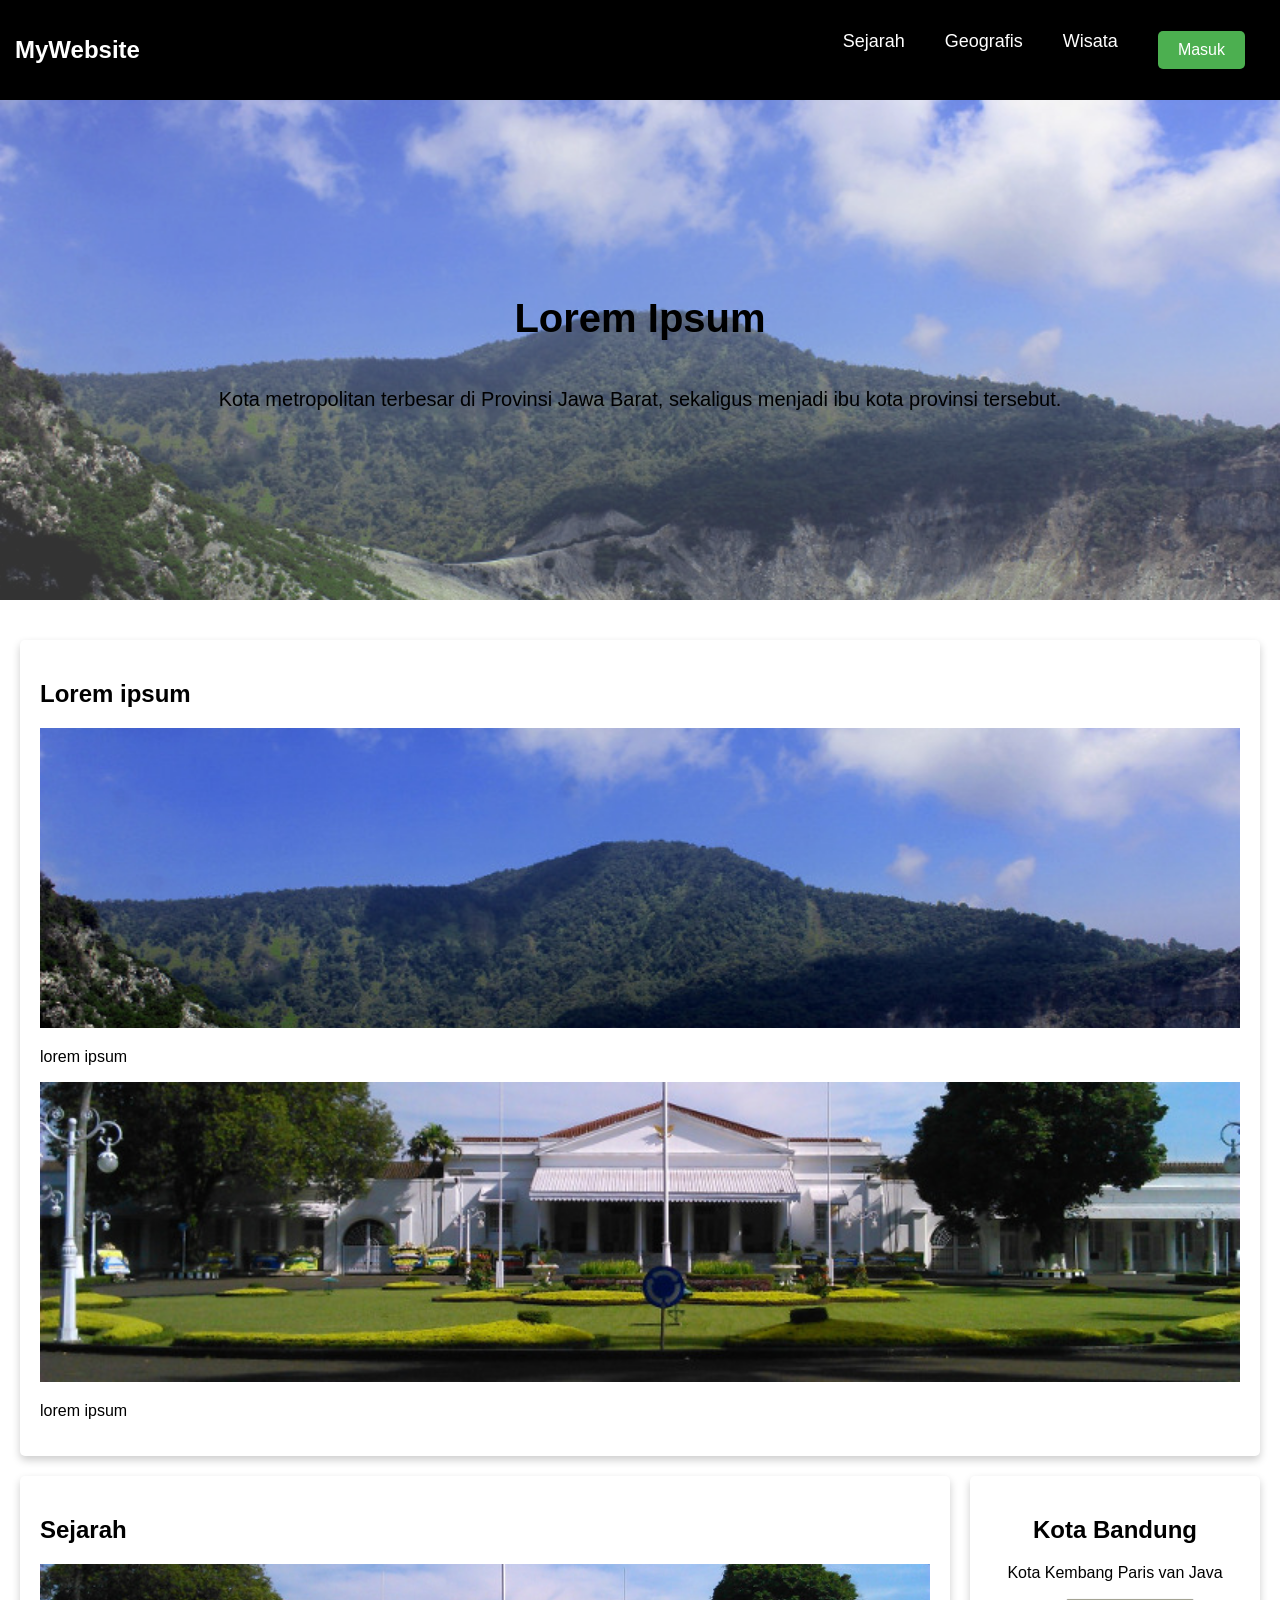
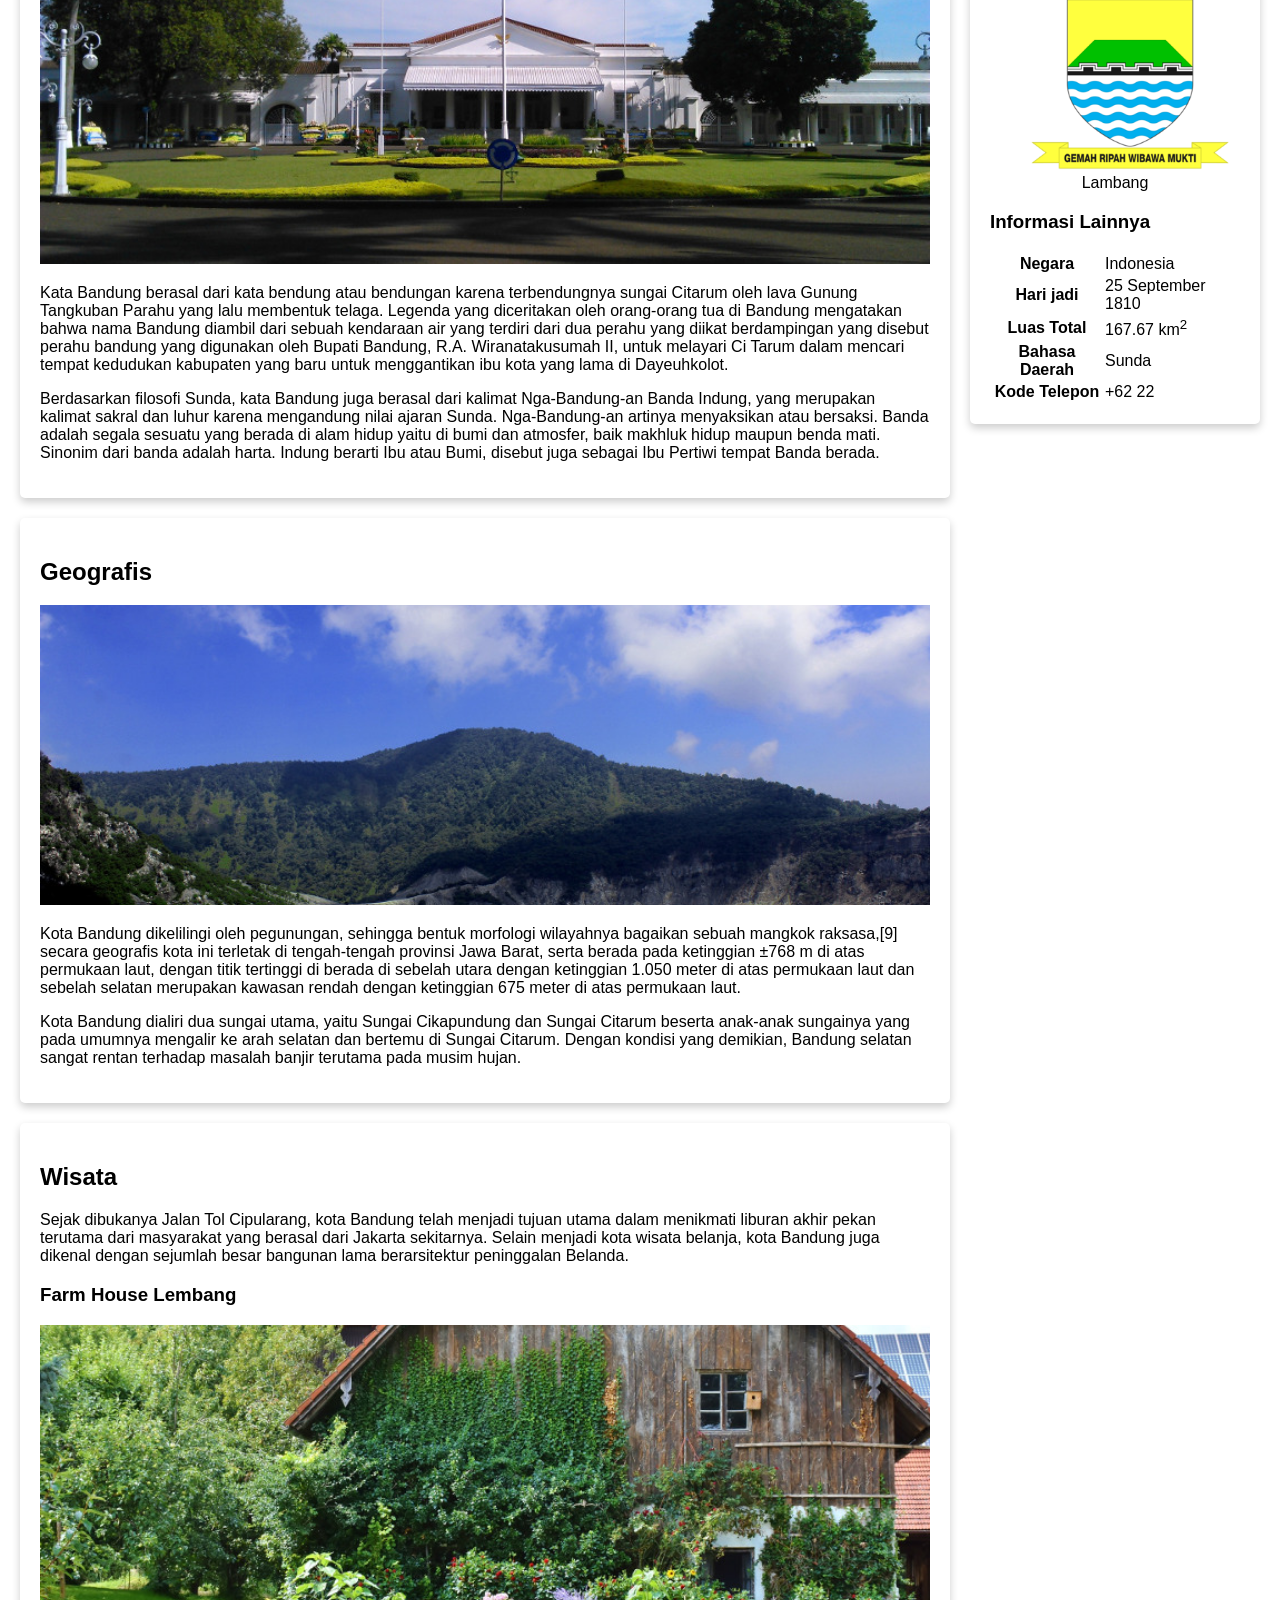
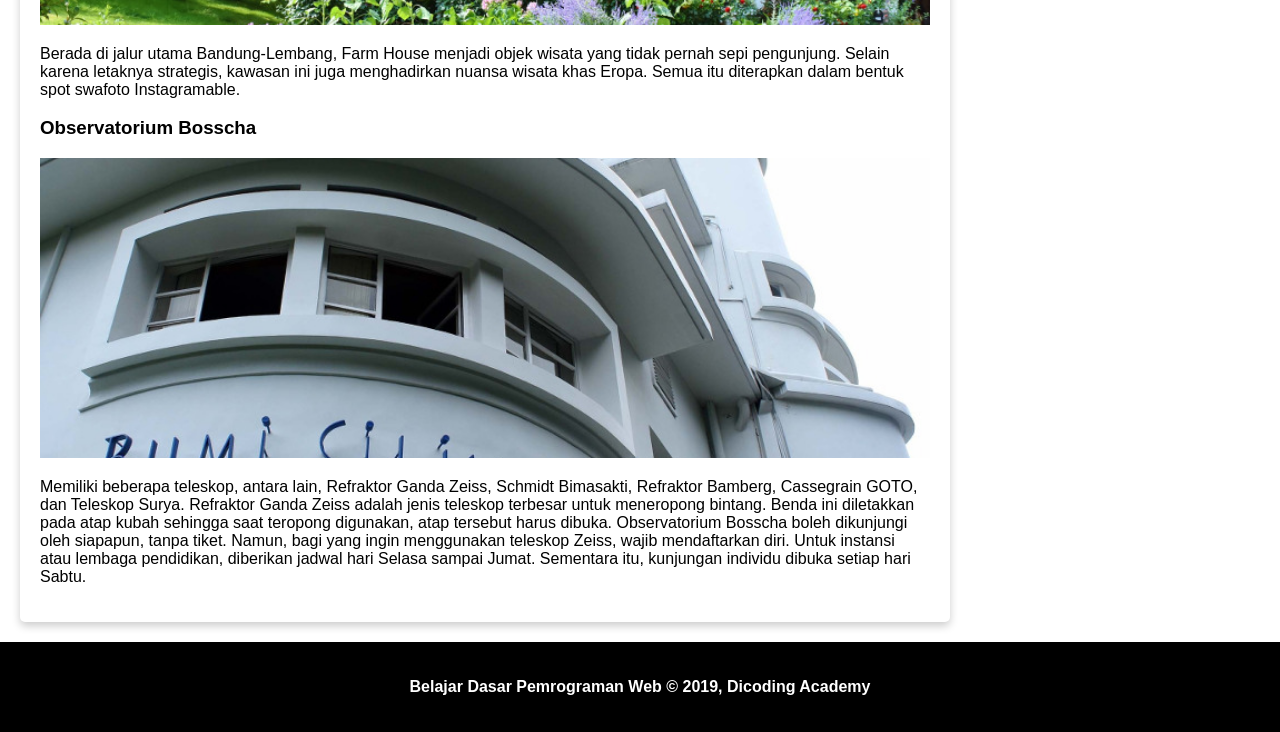
<file: index-copy.html>
<!DOCTYPE html>
<html>
  <head>
    <meta charset="utf-8" />
    <meta name="viewport" content="width=device-width, initial-scale=1.0" />
    <title>My Website</title>

    <!-- My Own Styles -->
    <link rel="stylesheet" href="assets/styles/style-copy.css" />

    <!-- Google Fonts -->
    <link rel="preconnect" href="https://fonts.googleapis.com">
    <link rel="preconnect" href="https://fonts.gstatic.com" crossorigin>
    <link href="https://fonts.googleapis.com/css2?family=Nunito:ital,wght@0,200..1000;1,200..1000&display=swap" rel="stylesheet">
  </head>

  <body>
    <header>
      <nav class="navbar">
        <div class="logo">MyWebsite</div>

        <div class="hamburger" id="hamburger" onclick="toggleMenu()">
          <div class="bar"></div>
          <div class="bar"></div>
          <div class="bar"></div>
        </div>

        <ul class="nav-links" id="nav-links">
          <li>
            <a href="#sejarah">Sejarah</a>
          </li>
          <li>
            <a href="#geografis">Geografis</a>
          </li>
          <li>
            <a href="#wisata">Wisata</a>
          </li>
          <li>
            <button class="login-btn" type="button" href="#wisata">Masuk</button>
          </li>
        </ul>
      </nav>

      <div class="jumbotron">
        <h1>Lorem Ipsum</h1>
        <p>
          Kota metropolitan terbesar di Provinsi Jawa Barat, sekaligus menjadi ibu kota provinsi
          tersebut.
        </p>
      </div>
    </header>

    <main>
      <!-- Konten artikel -->
      <div class="card img-card">
        <h2>Lorem ipsum</h2>
        <div class="col-5">
          <img src="assets/image/geografis.jpg" alt="sejarah" class="featured-image" />
          <p>lorem ipsum</p>
        </div>
        <div class="col-5">
          <img src="assets/image/history.jpg" alt="sejarah" class="featured-image" />
          <p>lorem ipsum</p>
        </div>
        <!-- <p>Lorem ipsum dolor sit amet, consectetur adipiscing elit. Sed do eiusmod tempor incididunt ut labore et dolore magna aliqua. Ut enim ad minim veniam, quis nostrud exercitation ullamco laboris nisi ut aliquip ex ea commodo consequat. Duis aute irure dolor in reprehenderit in voluptate velit esse cillum dolore eu fugiat nulla pariatur. Excepteur sint occaecat cupidatat non proident, sunt in culpa qui officia deserunt mollit anim id est laborum.</p>
        <p>Curabitur pretium tincidunt lacus. Nulla gravida orci a odio. Nullam varius, turpis et commodo pharetra, est eros bibendum elit, nec luctus magna felis sollicitudin mauris. Integer in mauris eu nibh euismod gravida. Duis ac tellus et risus vulputate vehicula. Donec lobortis risus a elit. Etiam tempor. Ut ullamcorper, ligula eu tempor congue, eros est euismod turpis, id tincidunt sapien risus a quam.</p>
        <p>Phasellus viverra nulla ut metus varius laoreet. Quisque rutrum. Aenean imperdiet. Etiam ultricies nisi vel augue. Curabitur ullamcorper ultricies nisi. Nam eget dui. Etiam rhoncus. Maecenas tempus, tellus eget condimentum rhoncus, sem quam semper libero, sit amet adipiscing sem neque sed ipsum.</p> -->
      </div>

      <div id="content">
        <article id="sejarah" class="card">
          <h2>Sejarah</h2>
          <img src="assets/image/history.jpg" alt="sejarah" class="featured-image" />
          <p>
            Kata Bandung berasal dari kata bendung atau bendungan karena terbendungnya sungai
            Citarum oleh lava Gunung Tangkuban Parahu yang lalu membentuk telaga. Legenda yang
            diceritakan oleh orang-orang tua di Bandung mengatakan bahwa nama Bandung diambil dari
            sebuah kendaraan air yang terdiri dari dua perahu yang diikat berdampingan yang disebut
            perahu bandung yang digunakan oleh Bupati Bandung, R.A. Wiranatakusumah II, untuk
            melayari Ci Tarum dalam mencari tempat kedudukan kabupaten yang baru untuk menggantikan
            ibu kota yang lama di Dayeuhkolot.
          </p>

          <p>
            Berdasarkan filosofi Sunda, kata Bandung juga berasal dari kalimat Nga-Bandung-an Banda
            Indung, yang merupakan kalimat sakral dan luhur karena mengandung nilai ajaran Sunda.
            Nga-Bandung-an artinya menyaksikan atau bersaksi. Banda adalah segala sesuatu yang
            berada di alam hidup yaitu di bumi dan atmosfer, baik makhluk hidup maupun benda mati.
            Sinonim dari banda adalah harta. Indung berarti Ibu atau Bumi, disebut juga sebagai Ibu
            Pertiwi tempat Banda berada.
          </p>
        </article>

        <article id="geografis" class="card">
          <h2>Geografis</h2>
          <img src="assets/image/geografis.jpg" alt="geografis" class="featured-image" />
          <p>
            Kota Bandung dikelilingi oleh pegunungan, sehingga bentuk morfologi wilayahnya bagaikan
            sebuah mangkok raksasa,[9] secara geografis kota ini terletak di tengah-tengah provinsi
            Jawa Barat, serta berada pada ketinggian ±768 m di atas permukaan laut, dengan titik
            tertinggi di berada di sebelah utara dengan ketinggian 1.050 meter di atas permukaan
            laut dan sebelah selatan merupakan kawasan rendah dengan ketinggian 675 meter di atas
            permukaan laut.
          </p>

          <p>
            Kota Bandung dialiri dua sungai utama, yaitu Sungai Cikapundung dan Sungai Citarum
            beserta anak-anak sungainya yang pada umumnya mengalir ke arah selatan dan bertemu di
            Sungai Citarum. Dengan kondisi yang demikian, Bandung selatan sangat rentan terhadap
            masalah banjir terutama pada musim hujan.
          </p>
        </article>

        <article id="wisata" class="card">
          <h2>Wisata</h2>
          <p>
            Sejak dibukanya Jalan Tol Cipularang, kota Bandung telah menjadi tujuan utama dalam
            menikmati liburan akhir pekan terutama dari masyarakat yang berasal dari Jakarta
            sekitarnya. Selain menjadi kota wisata belanja, kota Bandung juga dikenal dengan
            sejumlah besar bangunan lama berarsitektur peninggalan Belanda.
          </p>

          <section>
            <h3>Farm House Lembang</h3>
            <img src="assets/image/farm-house.jpg" alt="farm house" class="featured-image" />
            <p>
              Berada di jalur utama Bandung-Lembang, Farm House menjadi objek wisata yang tidak
              pernah sepi pengunjung. Selain karena letaknya strategis, kawasan ini juga
              menghadirkan nuansa wisata khas Eropa. Semua itu diterapkan dalam bentuk spot swafoto
              Instagramable.
            </p>
          </section>

          <section>
            <h3>Observatorium Bosscha</h3>
            <img src="assets/image/bosscha.jpg" alt="bosscha" class="featured-image" />
            <p>
              Memiliki beberapa teleskop, antara lain, Refraktor Ganda Zeiss, Schmidt Bimasakti,
              Refraktor Bamberg, Cassegrain GOTO, dan Teleskop Surya. Refraktor Ganda Zeiss adalah
              jenis teleskop terbesar untuk meneropong bintang. Benda ini diletakkan pada atap kubah
              sehingga saat teropong digunakan, atap tersebut harus dibuka. Observatorium Bosscha
              boleh dikunjungi oleh siapapun, tanpa tiket. Namun, bagi yang ingin menggunakan
              teleskop Zeiss, wajib mendaftarkan diri. Untuk instansi atau lembaga pendidikan,
              diberikan jadwal hari Selasa sampai Jumat. Sementara itu, kunjungan individu dibuka
              setiap hari Sabtu.
            </p>
          </section>
        </article>
      </div>

      <!-- Konten samping -->
      <aside>
        <article class="profile card">
          <header>
            <h2>Kota Bandung</h2>
            <p>Kota Kembang Paris van Java</p>
            <figure>
              <img src="assets/image/bandung-badge.png" />
              <figcaption>Lambang</figcaption>
            </figure>
          </header>

          <section>
            <h3>Informasi Lainnya</h3>

            <table>
              <tr>
                <th>Negara</th>
                <td>Indonesia</td>
              </tr>
              <tr>
                <th>Hari jadi</th>
                <td>25 September 1810</td>
              </tr>
              <tr>
                <th>Luas Total</th>
                <td>167.67 km<sup>2</sup></td>
              </tr>
              <tr>
                <th>Bahasa Daerah</th>
                <td>Sunda</td>
              </tr>
              <tr>
                <th>Kode Telepon</th>
                <td>+62 22</td>
              </tr>
            </table>
          </section>
        </article>
      </aside>
    </main>

    <footer>
      <p>Belajar Dasar Pemrograman Web &#169; 2019, Dicoding Academy</p>
    </footer>


    <!-- SCRIPTS -->
    <script>
      function toggleMenu() {
          const navLinks = document.getElementById('nav-links');
          navLinks.classList.toggle('active');
      }
    </script>

  </body>
</html>
</file>
<file: assets/styles/style-copy.css>
/* MAIN STYLES */
* {
  box-sizing: border-box;
}

body {
  font-family: 'Nunito Sans', sans-serif;

  margin: 0;
  padding: 0;
}

h2,
h3 {
  color: black;
}

.profile header {
  text-align: center;
}

.card {
  box-shadow: 0 4px 8px 0 rgba(0, 0, 0, 0.2);
  border-radius: 5px;

  padding: 20px;
  margin-top: 20px;
}

.card .img-card {
  display: flex;
  gap: 20px;
}

main {
  padding: 20px;

  overflow: auto;
}

#content {
  float: left;
  width: 75%;
}

aside {
  float: right;
  width: 25%;

  padding-left: 20px;
}

header {
  display: inline;
}

@media screen and (max-width: 1000px) {
  #content,
  aside {
    width: 100%;
    padding: 0;
  }

  .col-lg-3 {
    flex: 0 0 auto;
    width: 25%;
  }
}

/* IMAGE STYLES */
.featured-image {
  width: 100%;
  max-height: 300px;

  object-fit: cover;
  object-position: center;
}

.image-card {
  text-align: center;
}

.card-image {
  width: 300px;
  height: 300px;

  object-fit: cover;
  object-position: center;
}

.card-image p {
  flex: content;
  display: inline;
}

@media screen and (max-width: 1000px) {
  .card-image {
    width: 49%;
    padding: 0;
    object-fit: cover;
  }
}

.profile img {
  max-width: 200px;
}

/* JUMBOTRON STYLES */
.jumbotron {
  position: relative;
  height: 500px;
  font-size: 20px;
  padding: 100px;
  color: rgb(0, 0, 0);
  overflow: hidden;

  display: flex;
  flex-direction: column;
  justify-content: center;
  align-items: center;
  text-align: center;
}

.jumbotron::before {
  content: "";
  position: absolute;
  top: 0;
  left: 0;
  width: 100%;
  height: 100%;
  background: url('../image/geografis.jpg') center/cover no-repeat;
  opacity: 0.8;
  z-index: -1;
}

@media (max-width: 768px) {
  .jumbotron {
    padding: 50px;
    font-size: 16px;
  }
}

/* NAVBAR STYLES */
nav {
  background-color: black;
  padding: 5px;
  position: sticky;
  top: 0;
}

nav a {
  font-size: 18px;
  font-weight: 400;
  text-decoration: none;
  color: white;
}

nav a:hover {
  font-weight: bold;
}

nav li {
  display: inline;
  list-style-type: none;
  margin-right: 20px;
}

.navbar {
  display: flex;
  justify-content: space-between;
  align-items: center;
  background-color: black;
  padding: 15px;
}

.navbar .logo {
  color: white;
  font-size: 24px;
  font-weight: bold;
}

.nav-links {
  list-style: none;
  display: flex;
  gap: 20px;
}

.nav-links li a {
  text-decoration: none;
  color: white;
  font-size: 18px;
}

.hamburger {
  display: none;
  flex-direction: column;
  gap: 5px;
  cursor: pointer;
}

.hamburger .bar {
  width: 30px;
  height: 4px;
  background-color: white;
}

@media (max-width: 768px) {
  .nav-links {
      display: none;
      width: 100%;
      flex-direction: column;
      background-color: #333;
      position: absolute;
      top: 42px;
      left: 0;
      padding: 20px;
  }

  .nav-links.active {
      display: flex;
  }

  .hamburger {
      display: flex;
  }
}

/* LOGIN BUTTON STYLES */
.login-btn {
  background-color: #4CAF50;
  color: white;
  padding: 10px 20px;
  border: none;
  border-radius: 5px;
  cursor: pointer;
  font-size: 16px;
}

.login-btn:hover {
  background-color: #367f3a;
}

/* FOOTER STYLES */
footer {
  padding: 20px;
  color: white;
  background-color: black;

  text-align: center;
  font-weight: bold;
}
</file>
